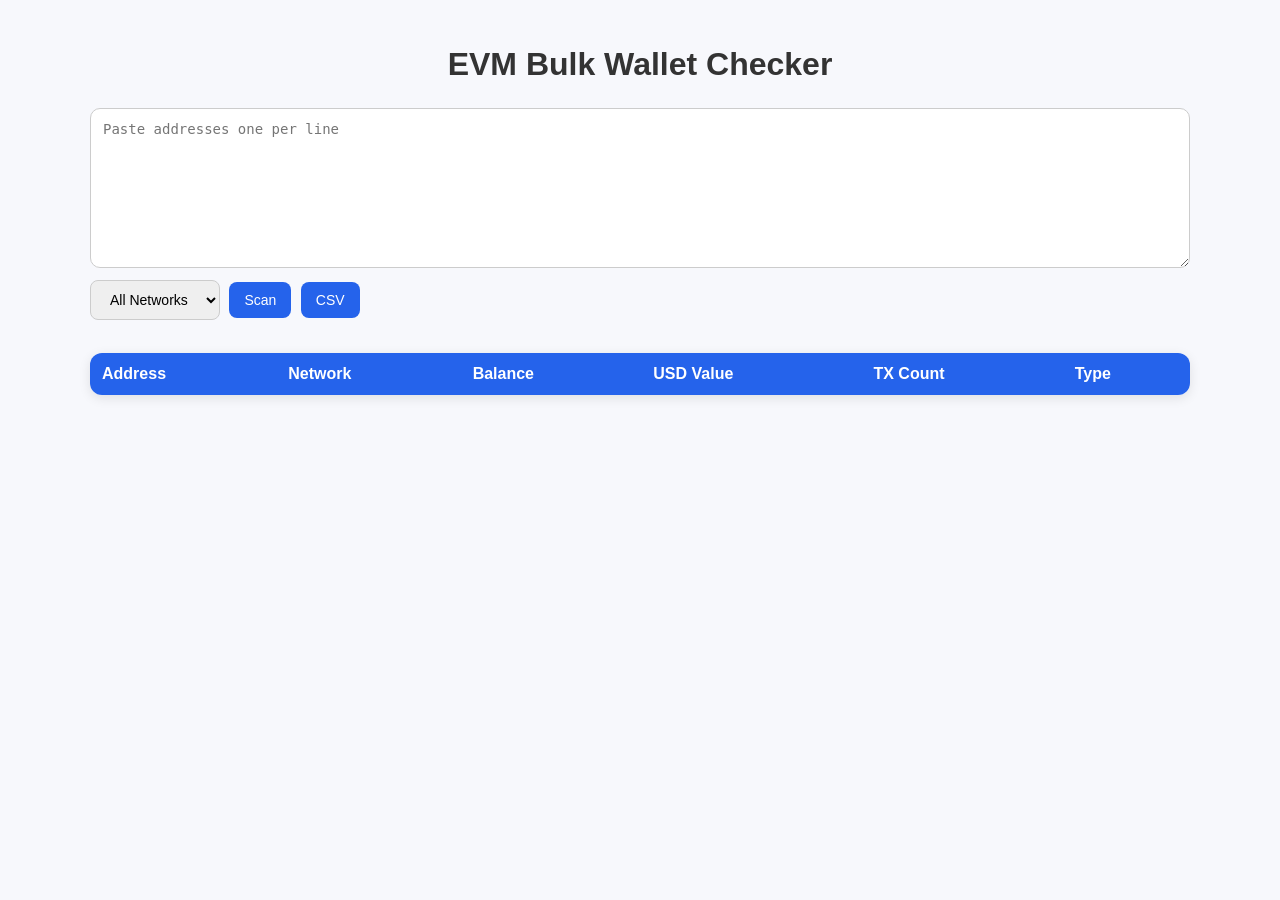
<file: evm bckp.html>
<!DOCTYPE html>
<html>
<head>
<meta charset="UTF-8">
<title>EVM Bulk Wallet Checker</title>
<link rel="stylesheet" href="evm-style.css">
</head>

<body>

<h1>EVM Bulk Wallet Checker</h1>

<textarea id="addresses" placeholder="Paste addresses one per line"></textarea>

<br>

<select id="network">
<option value="all">All Networks</option>
<option value="eth">Ethereum</option>
<option value="bsc">BNB Chain</option>
<option value="polygon">Polygon</option>
<option value="arb">Arbitrum</option>
<option value="base">Base</option>
<option value="op">Optimism</option>
</select>

<button onclick="scan()">Scan</button>
<button onclick="downloadCSV()">CSV</button>

<table>
<thead>
<tr>
<th>Address</th>
<th>Network</th>
<th>Balance</th>
<th>USD Value</th>
<th>TX Count</th>
<th>Type</th>
</tr>
</thead>

<tbody id="result"></tbody>
</table>

<script src="evm.js"></script>

</body>
</html>
</file>
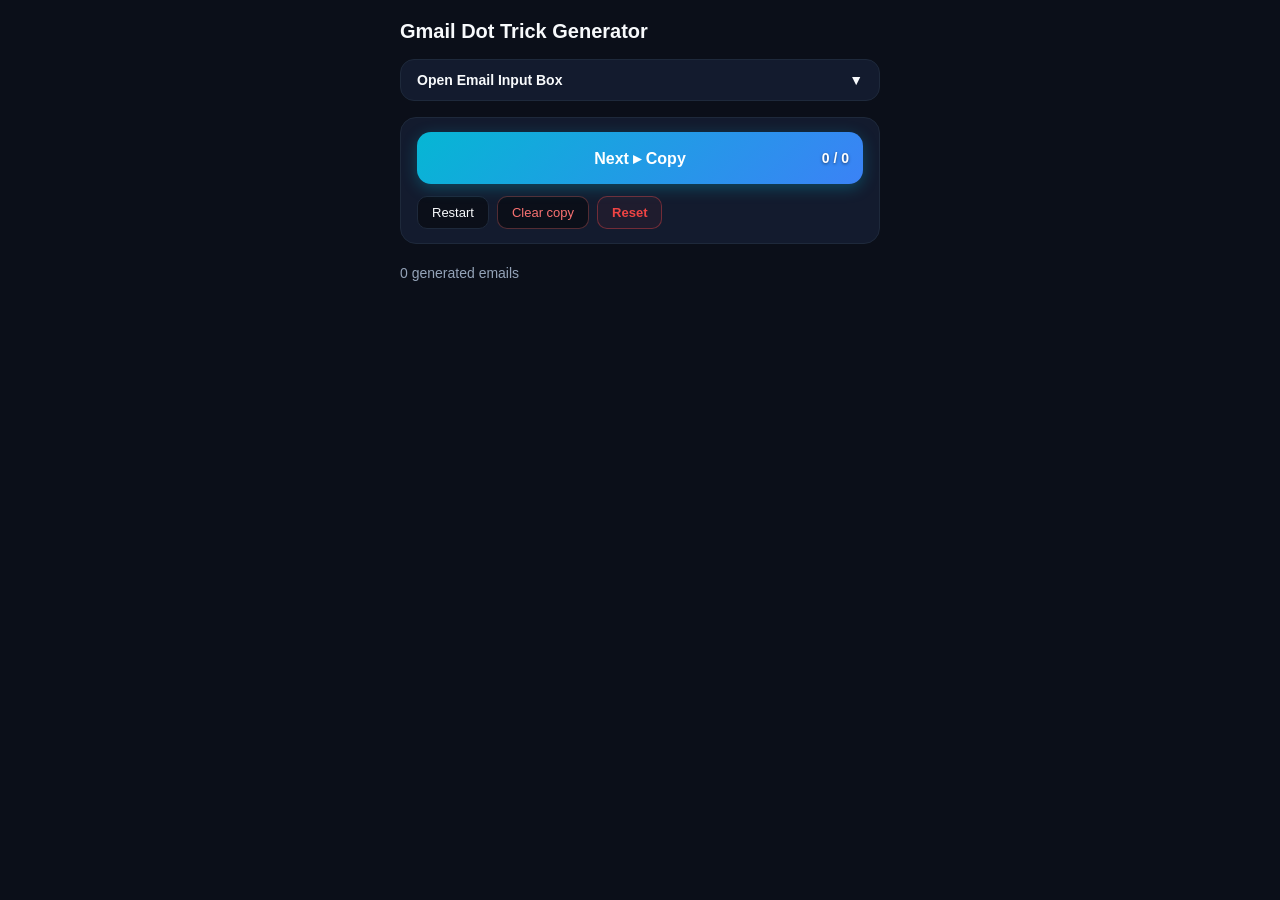
<file: gen.html>
<!DOCTYPE html>
<html lang="en">
<head>
    <meta charset="UTF-8">
    <meta name="viewport" content="width=device-width, initial-scale=1.0">
    <title>Gmail Dot Trick Generator & Copier</title>
    <style>
        :root {
            --bg-color: #0b0f19;
            --card-bg: #131b2e;
            --card-border: #1e293b;
            --text-main: #f8fafc;
            --text-muted: #94a3b8;
            --accent-gradient: linear-gradient(135deg, #06b6d4, #3b82f6);
            --current-bg: #1e3a8a;
            --current-border: #3b82f6;
            --copied-bg: #064e3b;
            --copied-border: #059669;
        }

        * {
            box-sizing: border-box;
            margin: 0;
            padding: 0;
            font-family: -apple-system, BlinkMacSystemFont, "Segoe UI", Roboto, Helvetica, Arial, sans-serif;
        }

        body {
            background-color: var(--bg-color);
            color: var(--text-main);
            padding: 20px;
            display: flex;
            justify-content: center;
            min-height: 100vh;
        }

        .container {
            width: 100%;
            max-width: 480px;
            display: flex;
            flex-direction: column;
            gap: 16px;
        }

        .header {
            display: flex;
            align-items: center;
            justify-content: space-between;
        }

        h1 {
            font-size: 20px;
            font-weight: 600;
        }

        .toggle-input-trigger {
            background: var(--card-bg);
            border: 1px solid var(--card-border);
            color: var(--text-main);
            padding: 12px 16px;
            border-radius: 14px;
            cursor: pointer;
            font-size: 14px;
            font-weight: 600;
            display: flex;
            justify-content: space-between;
            align-items: center;
            width: 100%;
        }

        .input-section {
            display: none;
            flex-direction: column;
            gap: 8px;
            background: var(--card-bg);
            border: 1px solid var(--card-border);
            padding: 14px;
            border-radius: 14px;
        }

        .input-section.open {
            display: flex;
        }

        label {
            font-size: 13px;
            color: var(--text-muted);
        }

        input[type="text"] {
            width: 100%;
            background: #0b0f19;
            border: 1px solid var(--card-border);
            border-radius: 10px;
            color: var(--text-main);
            padding: 12px;
            font-size: 14px;
            outline: none;
        }

        input[type="text"]:focus {
            border-color: #3b82f6;
        }

        .extract-btn {
            background: var(--accent-gradient);
            border: none;
            color: white;
            padding: 10px;
            border-radius: 10px;
            font-weight: 600;
            cursor: pointer;
            transition: opacity 0.2s;
        }

        .extract-btn:active {
            opacity: 0.8;
        }

        /* Actions Panel */
        .actions-panel {
            background: var(--card-bg);
            border: 1px solid var(--card-border);
            padding: 14px 16px;
            border-radius: 16px;
            display: flex;
            flex-direction: column;
            gap: 12px;
        }

        .top-action-row {
            display: flex;
            align-items: center;
            justify-content: space-between;
            position: relative;
        }

        .next-copy-btn {
            width: 100%;
            height: 52px;
            background: var(--accent-gradient);
            border: none;
            color: white;
            border-radius: 14px;
            font-size: 16px;
            font-weight: 700;
            cursor: pointer;
            display: flex;
            align-items: center;
            justify-content: center;
            box-shadow: 0 4px 15px rgba(6, 182, 212, 0.3);
            transition: transform 0.1s;
        }

        .next-copy-btn:active {
            transform: scale(0.98);
        }

        .counter-badge {
            position: absolute;
            right: 14px;
            font-size: 14px;
            color: #ffffff;
            font-weight: 600;
            pointer-events: none;
            text-shadow: 0 1px 3px rgba(0,0,0,0.5);
        }

        .bottom-action-row {
            display: flex;
            align-items: center;
            gap: 8px;
        }

        .action-sm-btn {
            background: #0b0f19;
            border: 1px solid var(--card-border);
            color: var(--text-main);
            padding: 8px 14px;
            border-radius: 10px;
            font-size: 13px;
            cursor: pointer;
            font-weight: 500;
            transition: background 0.2s;
        }

        .action-sm-btn:hover {
            background: #1e293b;
        }

        .clear-copy-btn {
            color: #f87171;
            border-color: rgba(248, 113, 113, 0.3);
        }

        .reset-all-btn {
            color: #ef4444;
            border-color: rgba(239, 68, 68, 0.4);
            background: rgba(239, 68, 68, 0.05);
            font-weight: 700;
        }

        .reset-all-btn:hover {
            background: rgba(239, 68, 68, 0.15);
        }

        .list-header {
            font-size: 14px;
            color: var(--text-muted);
            margin-top: 5px;
        }

        .number-list {
            display: flex;
            flex-direction: column;
            gap: 10px;
            max-height: 420px;
            overflow-y: auto;
            padding-right: 4px;
        }

        .number-row {
            background: var(--card-bg);
            border: 1px solid var(--card-border);
            padding: 14px 16px;
            border-radius: 14px;
            display: flex;
            align-items: center;
            justify-content: space-between;
            cursor: pointer;
            transition: all 0.2s ease;
        }

        .number-row:hover {
            border-color: var(--text-muted);
        }

        .row-left {
            display: flex;
            align-items: center;
            gap: 16px;
            overflow: hidden;
        }

        .row-index {
            color: var(--text-muted);
            font-size: 14px;
            font-weight: 500;
            width: 20px;
            flex-shrink: 0;
        }

        .row-number {
            font-size: 15px;
            font-weight: 600;
            letter-spacing: 0.3px;
            word-break: break-all;
        }

        .number-row.current {
            background: var(--current-bg) !important;
            border-color: var(--current-border) !important;
            box-shadow: 0 0 12px rgba(59, 130, 246, 0.4);
        }

        .number-row.copied {
            background: var(--copied-bg) !important;
            border-color: var(--copied-border) !important;
        }

        .badge {
            font-size: 11px;
            font-weight: 700;
            padding: 4px 10px;
            border-radius: 20px;
            text-transform: uppercase;
            flex-shrink: 0;
        }

        .badge-done {
            background: #10b981;
            color: #000;
        }

        .badge-current {
            background: #60a5fa;
            color: #000;
        }

        #toast {
            visibility: hidden;
            min-width: 200px;
            background-color: #333;
            color: #fff;
            text-align: center;
            border-radius: 8px;
            padding: 10px;
            position: fixed;
            z-index: 1000;
            left: 50%;
            bottom: 30px;
            transform: translateX(-50%);
            font-size: 14px;
            box-shadow: 0 4px 10px rgba(0,0,0,0.3);
        }

        #toast.show {
            visibility: visible;
            animation: fadein 0.3s, fadeout 0.3s 1.5s;
        }

        @keyframes fadein {
            from { bottom: 0; opacity: 0; }
            to { bottom: 30px; opacity: 1; }
        }

        @keyframes fadeout {
            from { bottom: 30px; opacity: 1; }
            to { bottom: 0; opacity: 0; }
        }
    </style>
</head>
<body>

    <div class="container">
        <div class="header">
            <h1>Gmail Dot Trick Generator</h1>
        </div>

        <button class="toggle-input-trigger" onclick="toggleInputBox()">
            <span id="toggle-btn-text">Open Email Input Box</span>
            <span id="toggle-arrow">▼</span>
        </button>

        <div class="input-section" id="input-section">
            <label for="raw-input">Enter Gmail username or full email:</label>
            <input type="text" id="raw-input" placeholder="e.g. fiiertod7@gmail.com or fiiertod7" />
            <button class="extract-btn" onclick="generateDots()">Generate Dots</button>
        </div>

        <!-- Actions Panel with Full Width Next Button -->
        <div class="actions-panel">
            <div class="top-action-row">
                <button class="next-copy-btn" onclick="copyNext()">Next ▸ Copy</button>
                <div class="counter-badge" id="counter-display">0 / 0</div>
            </div>
            <div class="bottom-action-row">
                <button class="action-sm-btn" onclick="restartList()">Restart</button>
                <button class="action-sm-btn clear-copy-btn" onclick="clearHistory()">Clear copy</button>
                <button class="action-sm-btn reset-all-btn" onclick="resetAllData()">Reset</button>
            </div>
        </div>

        <div class="list-header"><span id="total-count">0</span> generated emails</div>
        <div class="number-list" id="number-list-container"></div>
    </div>

    <div id="toast">Copied to clipboard!</div>

    <script>
        let emails = [];
        let currentIndex = 0;
        let copiedHistory = new Set();
        let isInputOpen = false;

        window.addEventListener('DOMContentLoaded', () => {
            loadFromLocalStorage();
        });

        function saveToLocalStorage() {
            const data = {
                emails,
                currentIndex,
                copiedHistory: Array.from(copiedHistory)
            };
            localStorage.setItem('dotMailTool_cache', JSON.stringify(data));
        }

        function loadFromLocalStorage() {
            const saved = localStorage.getItem('dotMailTool_cache');
            if (saved) {
                try {
                    const data = JSON.parse(saved);
                    emails = data.emails || [];
                    currentIndex = data.currentIndex || 0;
                    copiedHistory = new Set(data.copiedHistory || []);
                    renderList();
                } catch (e) {
                    console.error("Failed to load cache", e);
                }
            }
        }

        function resetAllData() {
            if (confirm("Are you sure you want to completely clear and wipe all data?")) {
                localStorage.removeItem('dotMailTool_cache');
                emails = [];
                currentIndex = 0;
                copiedHistory.clear();
                renderList();
                showToast("All data wiped successfully");
            }
        }

        function toggleInputBox() {
            isInputOpen = !isInputOpen;
            const section = document.getElementById('input-section');
            const arrow = document.getElementById('toggle-arrow');
            const btnText = document.getElementById('toggle-btn-text');

            if (isInputOpen) {
                section.classList.add('open');
                arrow.textContent = '▲';
                btnText.textContent = 'Hide Email Input Box';
            } else {
                section.classList.remove('open');
                arrow.textContent = '▼';
                btnText.textContent = 'Open Email Input Box';
            }
        }

        function getDotCombinations(str) {
            const results = [];
            const len = str.length;
            if (len <= 1) return [str];
            
            const totalCombinations = 1 << (len - 1);
            for (let i = 0; i < totalCombinations; i++) {
                let current = '';
                for (let j = 0; j < len; j++) {
                    current += str[j];
                    if (j < len - 1 && (i & (1 << j))) {
                        current += '.';
                    }
                }
                results.push(current);
            }
            return results;
        }

        function generateDots() {
            let input = document.getElementById('raw-input').value.trim().toLowerCase();
            if (!input) return;

            let username = input;
            let domain = '@gmail.com';

            if (input.includes('@')) {
                const parts = input.split('@');
                username = parts[0];
                domain = '@' + parts[1];
            }

            username = username.replace(/\./g, '');

            if (username.length > 15) {
                alert("Username is too long! Please keep it under 15 characters to prevent browser lag.");
                return;
            }

            const rawPermutations = getDotCombinations(username);
            emails = rawPermutations.map(perm => perm + domain);
            
            currentIndex = 0;
            copiedHistory.clear();
            
            saveToLocalStorage();
            renderList();
            toggleInputBox();
        }

        function renderList() {
            const container = document.getElementById('number-list-container');
            container.innerHTML = '';
            
            document.getElementById('total-count').textContent = emails.length;
            document.getElementById('counter-display').textContent = `${emails.length > 0 ? Math.min(currentIndex + 1, emails.length) : 0} / ${emails.length}`;

            if (emails.length === 0) {
                container.innerHTML = '<div style="color: var(--text-muted); text-align: center; padding: 20px;">No emails generated yet. Click the box above to enter an address.</div>';
                return;
            }

            emails.forEach((email, index) => {
                const row = document.createElement('div');
                row.className = 'number-row';
                
                let badgeHTML = ''; 
                
                if (index === currentIndex) {
                    row.classList.add('current');
                    badgeHTML = '<span class="badge badge-current">CURRENT</span>';
                } else if (copiedHistory.has(index)) {
                    row.classList.add('copied');
                    badgeHTML = '<span class="badge badge-done">COPIED</span>';
                }

                row.innerHTML = `
                    <div class="row-left">
                        <span class="row-index">${index + 1}</span>
                        <span class="row-number">${email}</span>
                    </div>
                    <div>${badgeHTML}</div>
                `;

                row.onclick = () => copySpecificRow(index);
                container.appendChild(row);
            });
        }

        function copyTextToClipboard(text, callback) {
            navigator.clipboard.writeText(text).then(() => {
                showToast(`Copied: ${text}`);
                if (callback) callback();
            }).catch(err => {
                console.error('Failed to copy: ', err);
            });
        }

        function copyNext() {
            if (emails.length === 0) return;
            
            while (currentIndex < emails.length && copiedHistory.has(currentIndex)) {
                currentIndex++;
            }

            if (currentIndex >= emails.length) {
                showToast("All emails have been copied!");
                return;
            }

            const targetEmail = emails[currentIndex];
            copyTextToClipboard(targetEmail, () => {
                copiedHistory.add(currentIndex);
                currentIndex++;
                saveToLocalStorage();
                renderList();
                scrollToCurrent();
            });
        }

        function copySpecificRow(index) {
            const targetEmail = emails[index];
            copyTextToClipboard(targetEmail, () => {
                copiedHistory.add(index);
                currentIndex = index;
                saveToLocalStorage();
                renderList();
            });
        }

        function restartList() {
            currentIndex = 0;
            copiedHistory.clear();
            saveToLocalStorage();
            renderList();
            showToast("Reset to beginning");
        }

        function clearHistory() {
            copiedHistory.clear();
            currentIndex = 0;
            saveToLocalStorage();
            renderList();
            showToast("Copied history cleared");
        }

        function scrollToCurrent() {
            const container = document.getElementById('number-list-container');
            const currentRowEl = container.children[currentIndex];
            if (currentRowEl) {
                currentRowEl.scrollIntoView({ behavior: 'smooth', block: 'nearest' });
            }
        }

        function showToast(message) {
            const toast = document.getElementById("toast");
            toast.textContent = message;
            toast.className = "show";
            setTimeout(() => { toast.className = toast.className.replace("show", ""); }, 1800);
        }
    </script>
</body>
</html>
</file>
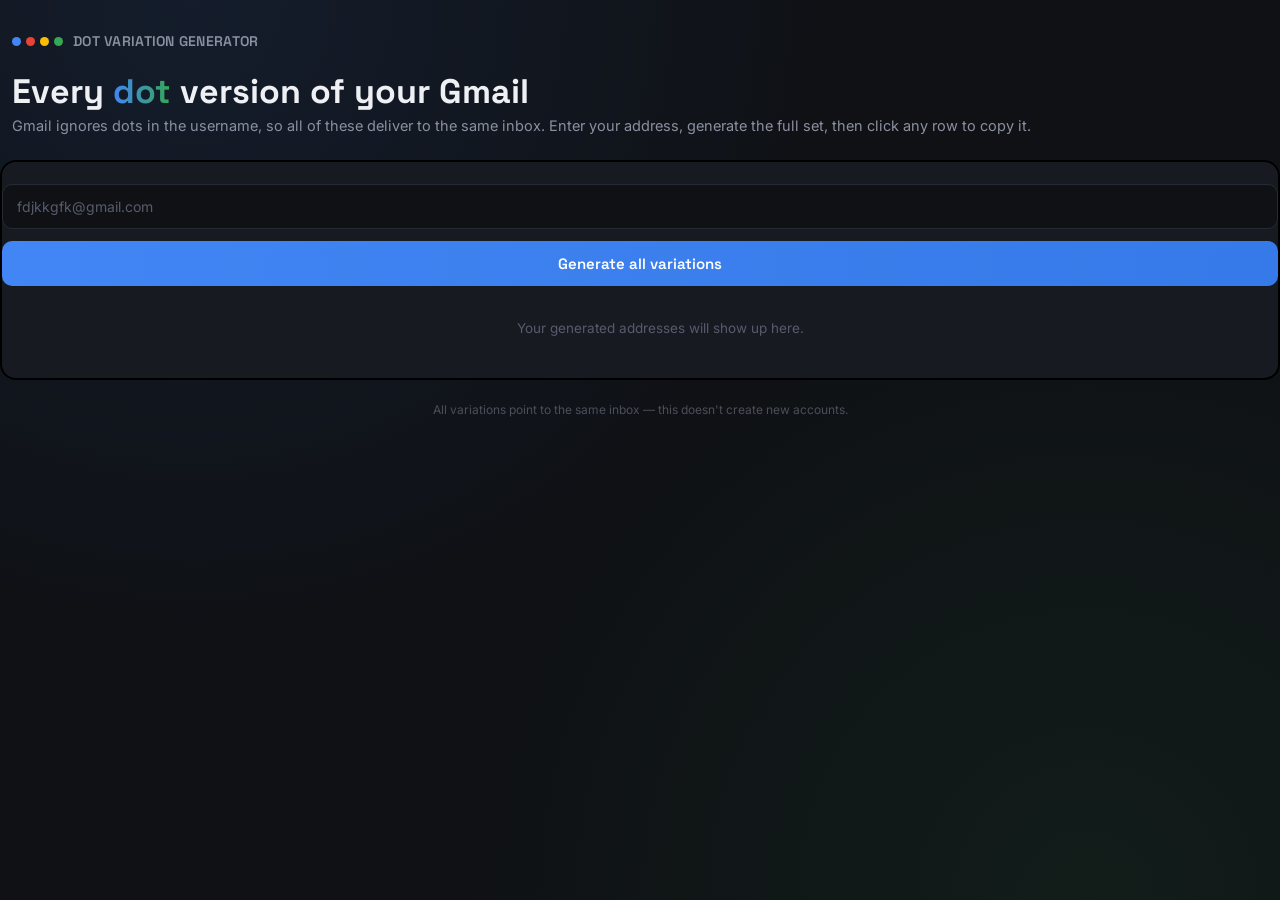
<file: mail.html>
<!DOCTYPE html>
<html lang="en">
<head>
<meta charset="UTF-8">
<meta name="viewport" content="width=device-width, initial-scale=1.0">
<title>Gmail Dot Generator</title>
<link rel="preconnect" href="https://fonts.googleapis.com">
<link rel="preconnect" href="https://fonts.gstatic.com" crossorigin>
<link href="https://fonts.googleapis.com/css2?family=Space+Grotesk:wght@500;600;700&family=Inter:wght@400;500;600&display=swap" rel="stylesheet">
<style>
  :root{
    --bg:#0f1115;
    --card:#171a21;
    --line:#262a34;
    --text:#eef0f4;
    --muted:#8b90a0;
    --blue:#4285F4;
    --red:#EA4335;
    --yellow:#FBBC05;
    --green:#34A853;
    --amber:#f59e0b;
  }
  *{box-sizing:border-box;}
  body{
    margin:0;
    min-height:100vh;
    background:
      radial-gradient(circle at 15% 0%, rgba(66,133,244,0.10), transparent 45%),
      radial-gradient(circle at 85% 100%, rgba(52,168,83,0.08), transparent 45%),
      var(--bg);
    color:var(--text);
    font-family:'Inter',sans-serif;
    display:flex;
    align-items:flex-start;
    justify-content:flex-start;
    padding:32px 0;
  }
  .wrap{width:100%;max-width:none;}
  .brand{display:flex;align-items:center;gap:10px;margin-bottom:22px;padding:0 12px;}
  .dot-row{display:flex;gap:5px;}
  .dot{width:9px;height:9px;border-radius:50%;}
  .dot.b{background:var(--blue);}
  .dot.r{background:var(--red);}
  .dot.y{background:var(--yellow);}
  .dot.g{background:var(--green);}
  .brand span{font-family:'Space Grotesk',sans-serif;font-weight:600;font-size:14px;color:var(--muted);letter-spacing:0.02em;}
  h1{font-family:'Space Grotesk',sans-serif;font-size:clamp(26px,6vw,34px);font-weight:700;line-height:1.15;margin:0 0 6px;padding:0 12px;}
  h1 em{font-style:normal;background:linear-gradient(90deg,var(--blue),var(--green));-webkit-background-clip:text;background-clip:text;color:transparent;}
  .sub{color:var(--muted);font-size:14.5px;margin:0 0 26px;padding:0 12px;}
  .card{background:var(--card);border:2px solid #000;border-radius:16px;padding:22px 0;}
  .row{display:flex;gap:10px;}
  input[type="text"]{
    flex:1;min-width:0;background:#0f1115;border:1px solid var(--line);color:var(--text);
    font-family:'Space Grotesk',sans-serif;font-size:15px;padding:12px 14px;border-radius:10px;outline:none;
    transition:border-color .15s ease;
  }
  input[type="text"]::placeholder{color:#565c6c;font-family:'Inter',sans-serif;font-size:14px;}
  input[type="text"]:focus{border-color:var(--blue);}
  button.generate{
    width:100%;margin-top:12px;padding:13px;border:none;border-radius:10px;
    background:linear-gradient(90deg,var(--blue),#357ae8);color:#fff;
    font-family:'Space Grotesk',sans-serif;font-weight:600;font-size:15px;cursor:pointer;
    transition:transform .12s ease, box-shadow .12s ease;
  }
  button.generate:hover{transform:translateY(-1px);box-shadow:0 8px 20px rgba(66,133,244,0.25);}
  button.generate:active{transform:translateY(0);}

  .meta{
    display:flex;align-items:center;justify-content:space-between;
    margin-top:16px;font-size:12.5px;color:var(--muted);
  }
  .meta .count{color:var(--text);font-weight:600;font-family:'Space Grotesk',sans-serif;}
  .toolbtn{
    background:#1e222b;border:1px solid var(--line);color:var(--muted);
    font-family:'Inter',sans-serif;font-size:12.5px;font-weight:500;
    padding:7px 11px;border-radius:8px;cursor:pointer;transition:all .15s ease;
  }
  .toolbtn:hover{color:var(--text);border-color:#3a3f4c;}
  .toolbtn.copied{color:var(--green);border-color:var(--green);}
  .toolgroup{display:flex;gap:8px;}

  .hint{font-size:12px;color:#565c6c;margin-top:10px;}

  .results{
    margin-top:12px;
    display:flex;flex-direction:column;gap:8px;
  }

  li, .result-item{
    display:flex;align-items:center;justify-content:space-between;gap:14px;
    background:#0f1115;border:1px solid var(--line);border-radius:9px;
    padding:9px 4px;cursor:pointer;user-select:none;
    transition:background .15s ease, border-color .15s ease;
    list-style:none;
  }
  .result-item:hover{background:#1a1e27;}
  .result-item .num{
    flex-shrink:0;background:#1e222b;color:var(--muted);font-size:11.5px;
    min-width:20px;height:20px;border-radius:50%;display:flex;align-items:center;justify-content:center;
    font-family:'Space Grotesk',sans-serif;
  }
  .result-item .addr{
    font-family:'Space Grotesk',sans-serif;font-size:13.5px;font-weight:500;
    word-break:break-all;flex:1;text-align:center;
  }
  .result-item .addr .at{color:var(--muted);}
  .result-item .mark{flex-shrink:0;font-size:12px;color:#565c6c;font-family:'Inter',sans-serif;}

  .result-item.copied{background:rgba(52,168,83,0.18);border-color:#22e06b;border-width:2px;}
  .result-item.copied .num{background:#22e06b;color:#0f1115;font-weight:700;}
  .result-item.copied .mark{color:#22e06b;font-weight:600;}

  .result-item.used{background:rgba(245,158,11,0.16);border-color:#ffab1a;border-width:2px;}
  .result-item.used .num{background:#ffab1a;color:#0f1115;font-weight:700;}
  .result-item.used .mark{color:#ffab1a;font-weight:600;}

  .empty{color:#565c6c;font-size:13.5px;text-align:center;padding:22px 0 4px;}
  .warn{
    margin-top:14px;background:rgba(251,188,5,0.08);border:1px solid rgba(251,188,5,0.35);
    color:#f4c440;font-size:12.5px;border-radius:10px;padding:10px 12px;line-height:1.5;
  }
  footer{text-align:center;color:#4a4f5c;font-size:12px;margin-top:22px;padding:0 12px;}
  @media (max-width:700px){
    body{padding:20px 16px;}
    .result-item{padding:10px 14px;}
  }
</style>
</head>
<body>

<div class="wrap">
  <div class="brand">
    <div class="dot-row"><div class="dot b"></div><div class="dot r"></div><div class="dot y"></div><div class="dot g"></div></div>
    <span>DOT VARIATION GENERATOR</span>
  </div>

  <h1>Every <em>dot</em> version of your Gmail</h1>
  <p class="sub">Gmail ignores dots in the username, so all of these deliver to the same inbox. Enter your address, generate the full set, then click any row to copy it.</p>

  <div class="card">
    <div class="row">
      <input type="text" id="emailInput" placeholder="fdjkkgfk@gmail.com" autocomplete="off">
    </div>
    <button class="generate" id="genBtn">Generate all variations</button>

    <div id="metaRow" class="meta" style="display:none;">
      <span><span class="count" id="countText">0</span> combinations</span>
      <div class="toolgroup">
        <button class="toolbtn" id="downloadBtn">Download .txt</button>
      </div>
    </div>

    <div id="warnBox"></div>

    <ul class="results" id="results">
      <li class="empty" style="cursor:default;border:none;background:none;justify-content:center;">Your generated addresses will show up here.</li>
    </ul>

    <p class="hint" id="hintText" style="display:none;">Click a row to copy it — the last one you copied stays green, earlier ones you've clicked turn amber.</p>
  </div>

  <footer>All variations point to the same inbox — this doesn't create new accounts.</footer>
</div>

<script>
const RENDER_LIMIT = 4000; // cap on how many rows we paint in the DOM
let currentFull = [];
let lastCopied = null; // { el, markEl }

function parseInput(raw){
  let v = raw.trim();
  let domain = 'gmail.com';
  if(v.includes('@')){
    const parts = v.split('@');
    v = parts[0];
    if(parts[1]) domain = parts[1].toLowerCase();
  }
  const local = v.toLowerCase().replace(/[^a-z0-9]/g,'');
  return { local, domain };
}

function allDotVariants(local){
  const n = local.length;
  if(n <= 1) return [local];
  const gaps = n - 1;
  const total = Math.pow(2, gaps);
  const out = new Array(total);
  for(let mask = 0; mask < total; mask++){
    let s = local[0];
    for(let i = 0; i < gaps; i++){
      if(mask & (1 << i)) s += '.';
      s += local[i + 1];
    }
    out[mask] = s;
  }
  return out;
}

function fallbackCopy(text){
  const ta = document.createElement('textarea');
  ta.value = text;
  ta.style.position = 'fixed';
  ta.style.opacity = '0';
  document.body.appendChild(ta);
  ta.focus();
  ta.select();
  let ok = false;
  try{ ok = document.execCommand('copy'); }catch(err){ ok = false; }
  document.body.removeChild(ta);
  return ok;
}

function showCopied(li, mark){
  if(lastCopied && lastCopied.li !== li){
    lastCopied.li.classList.remove('copied');
    lastCopied.li.classList.add('used');
    lastCopied.mark.textContent = '';
  }
  li.classList.remove('used');
  li.classList.add('copied');
  mark.textContent = 'copied';
  lastCopied = { li, mark };
}

function copyAddress(text, li, mark){
  if(navigator.clipboard && window.isSecureContext){
    navigator.clipboard.writeText(text).then(() => showCopied(li, mark))
      .catch(() => { if(fallbackCopy(text)) showCopied(li, mark); });
  }else{
    if(fallbackCopy(text)) showCopied(li, mark);
  }
}

function generate(){
  const raw = document.getElementById('emailInput').value;
  const { local, domain } = parseInput(raw);
  const resultsEl = document.getElementById('results');
  const metaRow = document.getElementById('metaRow');
  const warnBox = document.getElementById('warnBox');
  const hintText = document.getElementById('hintText');
  resultsEl.innerHTML = '';
  warnBox.innerHTML = '';
  lastCopied = null;

  if(!local){
    resultsEl.innerHTML = '<li class="empty" style="cursor:default;border:none;background:none;justify-content:center;">Enter a username to generate variations.</li>';
    metaRow.style.display = 'none';
    hintText.style.display = 'none';
    return;
  }

  if(local.length > 24){
    warnBox.innerHTML = `<div class="warn">That username is long — the full dot-combination count grows exponentially (2^(n-1)). Try a shorter username to keep this from freezing your browser.</div>`;
    metaRow.style.display = 'none';
    hintText.style.display = 'none';
    return;
  }

  const variants = allDotVariants(local);
  currentFull = variants.map(v => `${v}@${domain}`);

  document.getElementById('countText').textContent = variants.length.toLocaleString();
  metaRow.style.display = 'flex';
  hintText.style.display = 'block';

  if(variants.length > RENDER_LIMIT){
    warnBox.innerHTML = `<div class="warn">${variants.length.toLocaleString()} total combinations — showing the first ${RENDER_LIMIT.toLocaleString()} below. Use "Download .txt" to get the complete list.</div>`;
  }

  const frag = document.createDocumentFragment();
  const showCount = Math.min(variants.length, RENDER_LIMIT);
  for(let i = 0; i < showCount; i++){
    const full = currentFull[i];
    const li = document.createElement('li');
    li.className = 'result-item';

    const num = document.createElement('span');
    num.className = 'num';
    num.textContent = i + 1;

    const addr = document.createElement('span');
    addr.className = 'addr';
    addr.innerHTML = `${variants[i]}<span class="at">@${domain}</span>`;

    const mark = document.createElement('span');
    mark.className = 'mark';
    mark.textContent = '';

    li.appendChild(num);
    li.appendChild(addr);
    li.appendChild(mark);
    li.addEventListener('click', () => copyAddress(full, li, mark));

    frag.appendChild(li);
  }
  resultsEl.appendChild(frag);
}

document.getElementById('genBtn').addEventListener('click', generate);
document.getElementById('emailInput').addEventListener('keydown', (e) => {
  if(e.key === 'Enter') generate();
});

document.getElementById('downloadBtn').addEventListener('click', () => {
  if(!currentFull.length) return;
  const blob = new Blob([currentFull.join('\n')], { type: 'text/plain' });
  const url = URL.createObjectURL(blob);
  const a = document.createElement('a');
  a.href = url;
  a.download = 'gmail-dot-variations.txt';
  a.click();
  URL.revokeObjectURL(url);
});
</script>

</body>
</html>
</file>
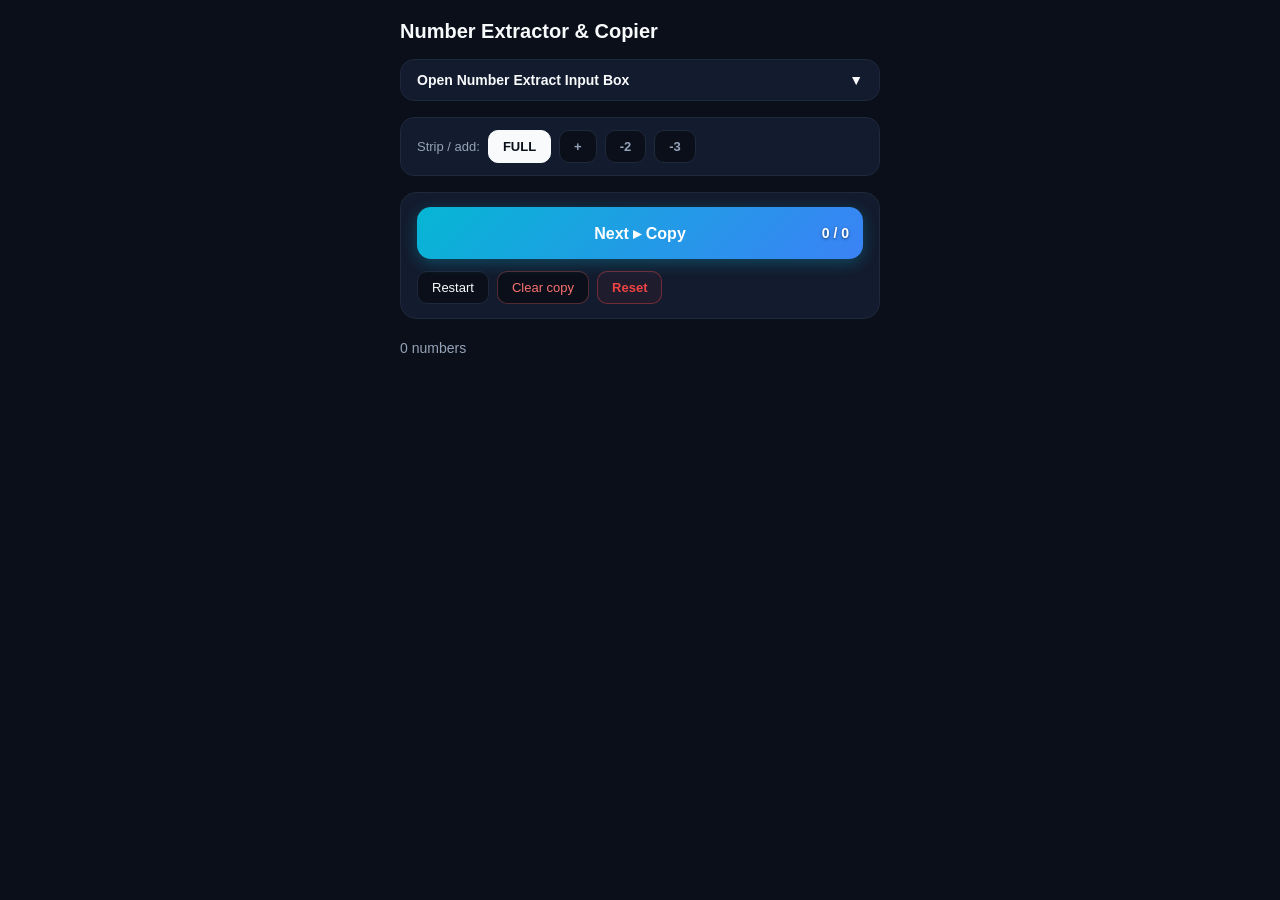
<file: number.html>
<!DOCTYPE html>
<html lang="en">
<head>
    <meta charset="UTF-8">
    <meta name="viewport" content="width=device-width, initial-scale=1.0">
    <title>Number Extractor & Copier</title>
    <style>
        :root {
            --bg-color: #0b0f19;
            --card-bg: #131b2e;
            --card-border: #1e293b;
            --text-main: #f8fafc;
            --text-muted: #94a3b8;
            --accent-gradient: linear-gradient(135deg, #06b6d4, #3b82f6);
            --current-bg: #1e3a8a;
            --current-border: #3b82f6;
            --copied-bg: #064e3b;
            --copied-border: #059669;
        }

        * {
            box-sizing: border-box;
            margin: 0;
            padding: 0;
            font-family: -apple-system, BlinkMacSystemFont, "Segoe UI", Roboto, Helvetica, Arial, sans-serif;
        }

        body {
            background-color: var(--bg-color);
            color: var(--text-main);
            padding: 20px;
            display: flex;
            justify-content: center;
            min-height: 100vh;
        }

        .container {
            width: 100%;
            max-width: 480px;
            display: flex;
            flex-direction: column;
            gap: 16px;
        }

        .header {
            display: flex;
            align-items: center;
            justify-content: space-between;
        }

        h1 {
            font-size: 20px;
            font-weight: 600;
        }

        .toggle-input-trigger {
            background: var(--card-bg);
            border: 1px solid var(--card-border);
            color: var(--text-main);
            padding: 12px 16px;
            border-radius: 14px;
            cursor: pointer;
            font-size: 14px;
            font-weight: 600;
            display: flex;
            justify-content: space-between;
            align-items: center;
            width: 100%;
        }

        .input-section {
            display: none;
            flex-direction: column;
            gap: 8px;
            background: var(--card-bg);
            border: 1px solid var(--card-border);
            padding: 14px;
            border-radius: 14px;
        }

        .input-section.open {
            display: flex;
        }

        label {
            font-size: 13px;
            color: var(--text-muted);
        }

        textarea {
            width: 100%;
            height: 90px;
            background: #0b0f19;
            border: 1px solid var(--card-border);
            border-radius: 10px;
            color: var(--text-main);
            padding: 10px;
            font-size: 14px;
            resize: none;
            outline: none;
        }

        textarea:focus {
            border-color: #3b82f6;
        }

        .extract-btn {
            background: var(--accent-gradient);
            border: none;
            color: white;
            padding: 10px;
            border-radius: 10px;
            font-weight: 600;
            cursor: pointer;
            transition: opacity 0.2s;
        }

        .extract-btn:active {
            opacity: 0.8;
        }

        .strip-add-bar {
            display: flex;
            align-items: center;
            gap: 8px;
            background: var(--card-bg);
            border: 1px solid var(--card-border);
            padding: 12px 16px;
            border-radius: 14px;
            overflow-x: auto;
        }

        .strip-label {
            font-size: 13px;
            color: var(--text-muted);
            white-space: nowrap;
        }

        .pill-btn {
            background: #0b0f19;
            border: 1px solid var(--card-border);
            color: var(--text-muted);
            padding: 8px 14px;
            border-radius: 10px;
            font-size: 13px;
            font-weight: 600;
            cursor: pointer;
            transition: all 0.2s;
        }

        .pill-btn.active {
            background: var(--text-main);
            color: #0b0f19;
            border-color: var(--text-main);
        }

        /* Actions Panel with Full Width Next Button */
        .actions-panel {
            background: var(--card-bg);
            border: 1px solid var(--card-border);
            padding: 14px 16px;
            border-radius: 16px;
            display: flex;
            flex-direction: column;
            gap: 12px;
        }

        .top-action-row {
            display: flex;
            align-items: center;
            justify-content: space-between;
            position: relative;
        }

        .next-copy-btn {
            width: 100%;
            height: 52px;
            background: var(--accent-gradient);
            border: none;
            color: white;
            border-radius: 14px;
            font-size: 16px;
            font-weight: 700;
            cursor: pointer;
            display: flex;
            align-items: center;
            justify-content: center;
            box-shadow: 0 4px 15px rgba(6, 182, 212, 0.3);
            transition: transform 0.1s;
        }

        .next-copy-btn:active {
            transform: scale(0.98);
        }

        .counter-badge {
            position: absolute;
            right: 14px;
            font-size: 14px;
            color: #ffffff;
            font-weight: 600;
            pointer-events: none;
            text-shadow: 0 1px 3px rgba(0,0,0,0.5);
        }

        .bottom-action-row {
            display: flex;
            align-items: center;
            gap: 8px;
        }

        .action-sm-btn {
            background: #0b0f19;
            border: 1px solid var(--card-border);
            color: var(--text-main);
            padding: 8px 14px;
            border-radius: 10px;
            font-size: 13px;
            cursor: pointer;
            font-weight: 500;
            transition: background 0.2s;
        }

        .action-sm-btn:hover {
            background: #1e293b;
        }

        .clear-copy-btn {
            color: #f87171;
            border-color: rgba(248, 113, 113, 0.3);
        }

        .reset-all-btn {
            color: #ef4444;
            border-color: rgba(239, 68, 68, 0.4);
            background: rgba(239, 68, 68, 0.05);
            font-weight: 700;
        }

        .reset-all-btn:hover {
            background: rgba(239, 68, 68, 0.15);
        }

        .list-header {
            font-size: 14px;
            color: var(--text-muted);
            margin-top: 5px;
        }

        .number-list {
            display: flex;
            flex-direction: column;
            gap: 10px;
            max-height: 380px;
            overflow-y: auto;
            padding-right: 4px;
        }

        .number-row {
            background: var(--card-bg);
            border: 1px solid var(--card-border);
            padding: 14px 16px;
            border-radius: 14px;
            display: flex;
            align-items: center;
            justify-content: space-between;
            cursor: pointer;
            transition: all 0.2s ease;
        }

        .number-row:hover {
            border-color: var(--text-muted);
        }

        .row-left {
            display: flex;
            align-items: center;
            gap: 16px;
        }

        .row-index {
            color: var(--text-muted);
            font-size: 14px;
            font-weight: 500;
            width: 20px;
        }

        .row-number {
            font-size: 16px;
            font-weight: 600;
            letter-spacing: 0.5px;
        }

        .number-row.current {
            background: var(--current-bg) !important;
            border-color: var(--current-border) !important;
            box-shadow: 0 0 12px rgba(59, 130, 246, 0.4);
        }

        .number-row.copied {
            background: var(--copied-bg) !important;
            border-color: var(--copied-border) !important;
        }

        .badge {
            font-size: 11px;
            font-weight: 700;
            padding: 4px 10px;
            border-radius: 20px;
            text-transform: uppercase;
        }

        .badge-done {
            background: #10b981;
            color: #000;
        }

        .badge-current {
            background: #60a5fa;
            color: #000;
        }

        #toast {
            visibility: hidden;
            min-width: 200px;
            background-color: #333;
            color: #fff;
            text-align: center;
            border-radius: 8px;
            padding: 10px;
            position: fixed;
            z-index: 1000;
            left: 50%;
            bottom: 30px;
            transform: translateX(-50%);
            font-size: 14px;
            box-shadow: 0 4px 10px rgba(0,0,0,0.3);
        }

        #toast.show {
            visibility: visible;
            animation: fadein 0.3s, fadeout 0.3s 1.5s;
        }

        @keyframes fadein {
            from { bottom: 0; opacity: 0; }
            to { bottom: 30px; opacity: 1; }
        }

        @keyframes fadeout {
            from { bottom: 30px; opacity: 1; }
            to { bottom: 0; opacity: 0; }
        }
    </style>
</head>
<body>

    <div class="container">
        <div class="header">
            <h1 id="app-title">Number Extractor & Copier</h1>
        </div>

        <button class="toggle-input-trigger" onclick="toggleInputBox()">
            <span id="toggle-btn-text">Open Number Extract Input Box</span>
            <span id="toggle-arrow">▼</span>
        </button>

        <div class="input-section" id="input-section">
            <label for="raw-input">Paste text with numbers below:</label>
            <textarea id="raw-input" placeholder="Paste text here... numbers will be extracted automatically"></textarea>
            <button class="extract-btn" onclick="extractNumbers()">Extract & Apply</button>
        </div>

        <div class="strip-add-bar">
            <span class="strip-label">Strip / add:</span>
            <button class="pill-btn active" id="mode-full" onclick="setMode('FULL')">FULL</button>
            <button class="pill-btn" id="mode-plus" onclick="setMode('PLUS')">+</button>
            <button class="pill-btn" id="mode-minus2" onclick="setMode('MINUS_2')">-2</button>
            <button class="pill-btn" id="mode-minus3" onclick="setMode('MINUS_3')">-3</button>
        </div>

        <!-- Actions Panel with Full Width Next Button -->
        <div class="actions-panel">
            <div class="top-action-row">
                <button class="next-copy-btn" onclick="copyNext()">Next ▸ Copy</button>
                <div class="counter-badge" id="counter-display">0 / 0</div>
            </div>
            <div class="bottom-action-row">
                <button class="action-sm-btn" onclick="restartList()">Restart</button>
                <button class="action-sm-btn clear-copy-btn" onclick="clearHistory()">Clear copy</button>
                <button class="action-sm-btn reset-all-btn" onclick="resetAllData()">Reset</button>
            </div>
        </div>

        <div class="list-header"><span id="total-count">0</span> numbers</div>
        <div class="number-list" id="number-list-container"></div>
    </div>

    <div id="toast">Copied to clipboard!</div>

    <script>
        let originalNumbers = [];
        let numbers = [];
        let currentIndex = 0;
        let copiedHistory = new Set();
        let currentMode = 'FULL';
        let isInputOpen = false;

        window.addEventListener('DOMContentLoaded', () => {
            loadFromLocalStorage();
        });

        function saveToLocalStorage() {
            const data = {
                originalNumbers,
                currentIndex,
                copiedHistory: Array.from(copiedHistory),
                currentMode
            };
            localStorage.setItem('numTool_cache', JSON.stringify(data));
        }

        function loadFromLocalStorage() {
            const saved = localStorage.getItem('numTool_cache');
            if (saved) {
                try {
                    const data = JSON.parse(saved);
                    originalNumbers = data.originalNumbers || [];
                    currentIndex = data.currentIndex || 0;
                    copiedHistory = new Set(data.copiedHistory || []);
                    currentMode = data.currentMode || 'FULL';
                    
                    updateModeUI();
                    applyModeTransformation();
                    renderList();
                } catch (e) {
                    console.error("Failed to load cache", e);
                }
            }
        }

        function resetAllData() {
            if (confirm("Are you sure you want to completely clear and wipe all data?")) {
                localStorage.removeItem('numTool_cache');
                originalNumbers = [];
                numbers = [];
                currentIndex = 0;
                copiedHistory.clear();
                currentMode = 'FULL';
                updateModeUI();
                renderList();
                showToast("All data wiped successfully");
            }
        }

        function toggleInputBox() {
            isInputOpen = !isInputOpen;
            const section = document.getElementById('input-section');
            const arrow = document.getElementById('toggle-arrow');
            const btnText = document.getElementById('toggle-btn-text');

            if (isInputOpen) {
                section.classList.add('open');
                arrow.textContent = '▲';
                btnText.textContent = 'Hide Input Box';
            } else {
                section.classList.remove('open');
                arrow.textContent = '▼';
                btnText.textContent = 'Open Number Extract Input Box';
            }
        }

        function extractNumbers() {
            const rawText = document.getElementById('raw-input').value;
            const matches = rawText.match(/\d{5,}/g) || [];
            
            originalNumbers = matches;
            applyModeTransformation();
            currentIndex = 0;
            copiedHistory.clear();
            
            saveToLocalStorage();
            renderList();
            toggleInputBox();
        }

        function setMode(mode) {
            currentMode = mode;
            updateModeUI();
            applyModeTransformation();
            saveToLocalStorage();
            renderList();
        }

        function updateModeUI() {
            document.querySelectorAll('.pill-btn').forEach(btn => btn.classList.remove('active'));
            if (currentMode === 'FULL') document.getElementById('mode-full').classList.add('active');
            if (currentMode === 'PLUS') document.getElementById('mode-plus').classList.add('active');
            if (currentMode === 'MINUS_2') document.getElementById('mode-minus2').classList.add('active');
            if (currentMode === 'MINUS_3') document.getElementById('mode-minus3').classList.add('active');
        }

        function applyModeTransformation() {
            numbers = originalNumbers.map(num => {
                if (currentMode === 'PLUS') {
                    return '+' + num;
                } else if (currentMode === 'MINUS_2') {
                    return num.length > 2 ? num.substring(2) : num;
                } else if (currentMode === 'MINUS_3') {
                    return num.length > 3 ? num.substring(3) : num;
                } else {
                    return num;
                }
            });
        }

        function renderList() {
            const container = document.getElementById('number-list-container');
            container.innerHTML = '';
            
            document.getElementById('total-count').textContent = numbers.length;
            document.getElementById('counter-display').textContent = `${numbers.length > 0 ? Math.min(currentIndex + 1, numbers.length) : 0} / ${numbers.length}`;

            if (numbers.length === 0) {
                container.innerHTML = '<div style="color: var(--text-muted); text-align: center; padding: 20px;">No numbers extracted yet. Click the box above to paste text.</div>';
                return;
            }

            numbers.forEach((num, index) => {
                const row = document.createElement('div');
                row.className = 'number-row';
                
                let badgeHTML = ''; 
                
                if (index === currentIndex) {
                    row.classList.add('current');
                    badgeHTML = '<span class="badge badge-current">CURRENT</span>';
                } else if (copiedHistory.has(index)) {
                    row.classList.add('copied');
                    badgeHTML = '<span class="badge badge-done">COPIED</span>';
                }

                row.innerHTML = `
                    <div class="row-left">
                        <span class="row-index">${index + 1}</span>
                        <span class="row-number">${num}</span>
                    </div>
                    <div>${badgeHTML}</div>
                `;

                row.onclick = () => copySpecificRow(index);
                container.appendChild(row);
            });
        }

        function copyTextToClipboard(text, callback) {
            navigator.clipboard.writeText(text).then(() => {
                showToast(`Copied: ${text}`);
                if (callback) callback();
            }).catch(err => {
                console.error('Failed to copy: ', err);
            });
        }

        function copyNext() {
            if (numbers.length === 0) return;
            
            while (currentIndex < numbers.length && copiedHistory.has(currentIndex)) {
                currentIndex++;
            }

            if (currentIndex >= numbers.length) {
                showToast("All numbers have been copied!");
                return;
            }

            const targetNum = numbers[currentIndex];
            copyTextToClipboard(targetNum, () => {
                copiedHistory.add(currentIndex);
                currentIndex++;
                saveToLocalStorage();
                renderList();
                scrollToCurrent();
            });
        }

        function copySpecificRow(index) {
            const targetNum = numbers[index];
            copyTextToClipboard(targetNum, () => {
                copiedHistory.add(index);
                currentIndex = index;
                saveToLocalStorage();
                renderList();
            });
        }

        function restartList() {
            currentIndex = 0;
            copiedHistory.clear();
            saveToLocalStorage();
            renderList();
            showToast("Reset to beginning");
        }

        function clearHistory() {
            copiedHistory.clear();
            currentIndex = 0;
            saveToLocalStorage();
            renderList();
            showToast("Copied history cleared");
        }

        function scrollToCurrent() {
            const container = document.getElementById('number-list-container');
            const currentRowEl = container.children[currentIndex];
            if (currentRowEl) {
                currentRowEl.scrollIntoView({ behavior: 'smooth', block: 'nearest' });
            }
        }

        function showToast(message) {
            const toast = document.getElementById("toast");
            toast.textContent = message;
            toast.className = "show";
            setTimeout(() => { toast.className = toast.className.replace("show", ""); }, 1800);
        }
    </script>
</body>
</html>
</file>
<file: evm-style.css>
body{
    font-family: Arial, sans-serif;
    max-width:1100px;
    margin:auto;
    padding:25px;
    background:#f7f8fc;
    color:#222;
}

h1{
    text-align:center;
    color:#333;
    margin-bottom:25px;
}


textarea{
    width:100%;
    height:160px;
    padding:12px;
    border:1px solid #ccc;
    border-radius:10px;
    resize:vertical;
    font-size:14px;
    box-sizing:border-box;
}


select,
button{
    padding:10px 15px;
    margin:8px 5px 8px 0;
    border-radius:8px;
    border:1px solid #ccc;
    font-size:14px;
}


button{
    background:#2563eb;
    color:white;
    border:none;
    cursor:pointer;
}

button:hover{
    opacity:0.85;
}


table{
    width:100%;
    margin-top:25px;
    border-collapse:separate;
    border-spacing:0;
    background:white;
    border-radius:12px;
    overflow:hidden;
    box-shadow:0 3px 12px rgba(0,0,0,0.1);
}


th{
    background:#2563eb;
    color:white;
    padding:12px;
    text-align:left;
}


td{
    border-bottom:1px solid #eee;
    padding:10px;
    word-break:break-all;
    font-size:14px;
}


tr:hover{
    background:#f1f5ff;
}


tbody tr:last-child td{
    border-bottom:none;
}


@media(max-width:700px){

table{
    font-size:12px;
}

th,td{
    padding:7px;
}

}
</file>
